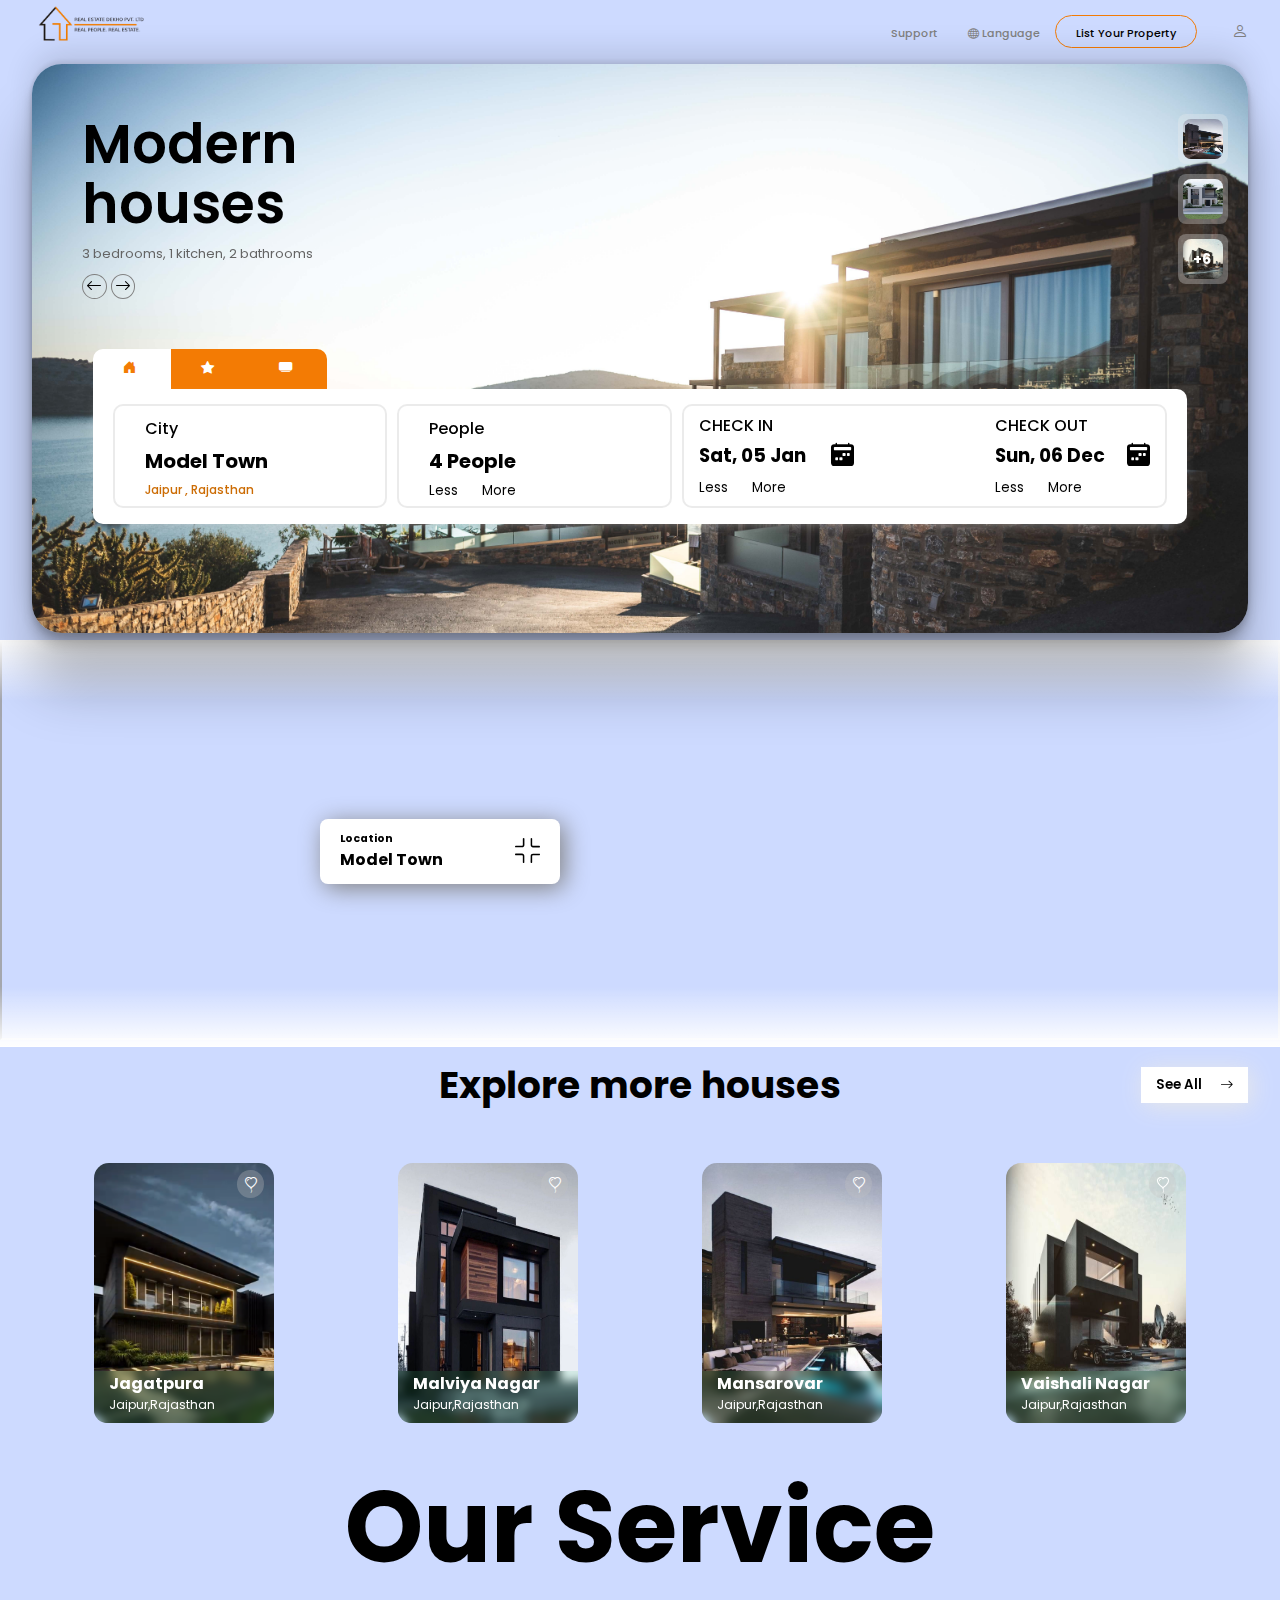
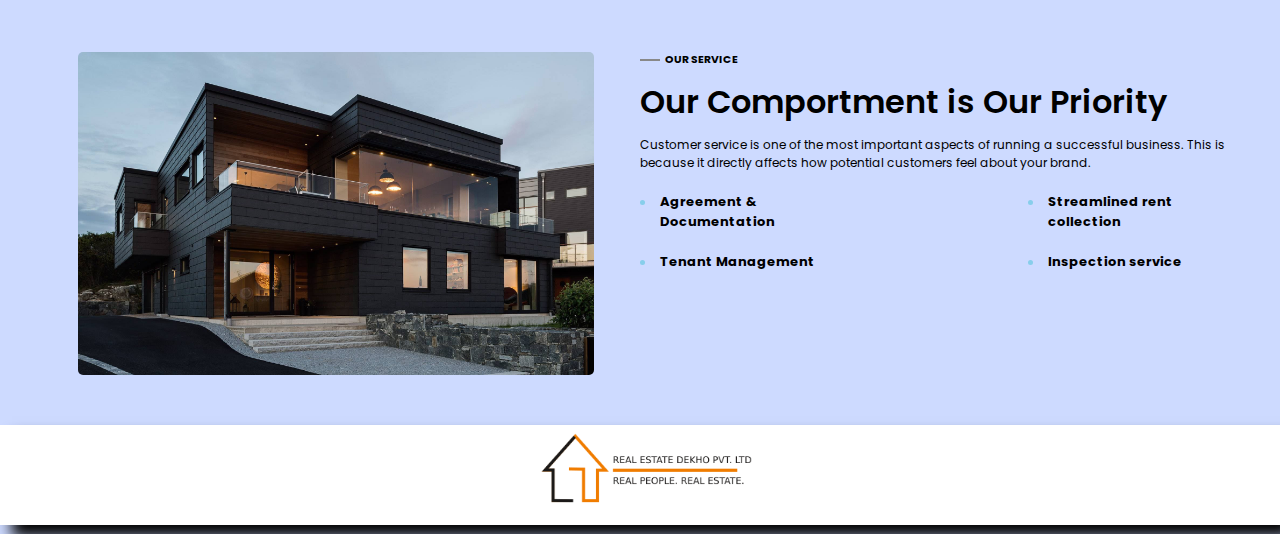
<file: index.html>
<!DOCTYPE html>
<html lang="en">
  <head>
    <meta charset="UTF-8" />
    <meta http-equiv="X-UA-Compatible" content="IE=edge" />
    <meta name="viewport" content="width=device-width, initial-scale=1.0" />
    <link
      rel="stylesheet"
      href="https://cdn.jsdelivr.net/npm/bootstrap-icons@1.9.1/font/bootstrap-icons.css"
    />
    <link rel="stylesheet" href="style.css" />
    <link rel="stylesheet" href="media.css" />
    <title>Real Estate Dekho</title>
  </head>

  <body>
    <header>
      <nav>
        <div class="logo">
          <img src="img/Real Estate Dekho Logo.png" alt="" height="50" />
        </div>
        <div class="right_bx">
          <ul>
            <li><a href="#">Support</a></li>
            <li>
              <a href="#"><i class="bi bi-globe"></i> Language</a>
            </li>
            <li><a href="#">List Your Property</a></li>
          </ul>
          <div class="account_bx">
            <!-- <i class="bi bi-app-indicator"></i> -->
            <a href="loginmain.html" target="_blank"><i class="bi bi-person"></i></a>
          </div>
        </div>
      </nav>
      <div class="content">
        <div class="cont_bx">
          <h1>
            Modern <br />
            houses
          </h1>
          <p>3 bedrooms, 1 kitchen, 2 bathrooms</p>
          <div class="btns_cont">
            <i class="bi bi-arrow-left" id="btn_left"></i>
            <i class="bi bi-arrow-right" id="btn_right"></i>
          </div>
          <div class="images_bx">
            <div class="card">
              <img src="img/An outdoor pool.jpg" alt="" />
            </div>
            <div class="card">
              <img
                src="img/(6x7 Meters) Small House Design Idea with 3 Bedrooms.jpg"alt=""/>
            </div>
            <div class="card">
              <img src="img/Random Inspiration 335.jpg" alt="" />
              <h6 id="h6">+6</h6>
            </div>
          </div>
        </div>
        <div class="choose_bx">
          <div class="stay_bx">
            <button><i class="bi bi-house-door-fill"></i></button>
            <button><i class="bi bi-star-fill"></i></button>
            <button><i class="bi bi-tv-fill"></i></button>
          </div>
          <div class="select">
            <div class="card">
              <h5>City</h5>
              <input type="text" value="Model Town" />
              <input type="text" value="Jaipur , Rajasthan" />
            </div>
            <div class="card">
              <h5>People</h5>
              <input type="text" value="4 People" id="people" />
              <button id="people_less">Less</button>
              <button id="people_more">More</button>
            </div>
            <div class="card">
              <div class="left_box">
                <h5>CHECK IN</h5>
                <div class="date">
                  <h3 id="checkin_data">Sat, 05 Jan</h3>
                  <input type="date" id="checkin" value="2022-09-11" />
                  <i class="bi bi-calendar2-week-fill"></i>
                </div>
                <button>Less</button>
                <button>More</button>
              </div>
              <div class="right_box">
                <h5>CHECK OUT</h5>
                <div class="date">
                  <h3 id="checkout_data">Sun, 06 Dec</h3>
                  <input type="date" id="checkout" />
                  <i class="bi bi-calendar2-week-fill"></i>
                </div>
                <button id="checkout_less">Less</button>
                <button id="checkout_more">More</button>
              </div>
            </div>
          </div>
        </div>
      </div>
    </header>
    <div class="map">
      <div class="address_bx">
        <div class="location_bx">
          <h6>Location</h6>
          <h4>Model Town</h4>
        </div>
        <i class="bi bi-fullscreen-exit"></i>
      </div>
      <iframe
        src="https://my.atlist.com/map/db4b921f-f7ec-4dd5-814d-b9f23ae4a826"
        allow="geolocation"
        width="100%"
        height="400px"
        frameborder="1"
        scrolling="yes"
        allowfullscreen
      ></iframe>
    </div>

    <div class="home">
      <div class="title_button">
        <h2>Explore more houses</h2>
        <button>See All <i class="bi bi-arrow-right"></i></button>
      </div>

      <div class="home_bx">
        <div class="card">
          <img src="img/home1.png" alt="" />
          <div class="content">
            <i class="bi bi-balloon-heart"></i>
            <div class="cont">
              <h4><a href="comparemap.html" target="_blank">Jagatpura</a></h4>
              <p>Jaipur,Rajasthan</p>
            </div>
          </div>
        </div>
        <div class="card">
          <img src="img/A maison de passe interior design.jpg" alt="" />
          <div class="content">
            <i class="bi bi-balloon-heart"></i>
            <div class="cont">
              <h4>Malviya Nagar</h4>
              <p>Jaipur,Rajasthan</p>
            </div>
          </div>
        </div>
        <div class="card">
          <img src="img/An outdoor pool.jpg" alt="" />
          <div class="content">
            <i class="bi bi-balloon-heart"></i>
            <div class="cont">
              <h4>Mansarovar</h4>
              <p>Jaipur,Rajasthan</p>
            </div>
          </div>
        </div>
        <div class="card">
          <img src="img/Random Inspiration 335.jpg" alt="" />
          <div class="content">
            <i class="bi bi-balloon-heart"></i>
            <div class="cont">
              <h4>Vaishali Nagar</h4>
              <p>Jaipur,Rajasthan</p>
            </div>
          </div>
        </div>
      </div>
    </div>

    <section>
      <h2>Our Service</h2>
      <div class="box">
        <div class="img_bx">
          <img src="img/317e7c5f5d69514a14d0168bdf266a7f.jpg" alt="" />
        </div>
        <div class="cont_box">
          <h6><span>OUR SERVICE</span></h6>
          <h1>
            Our Comportment is Our Priority 
          </h1>
          <p>
            Customer service is one of the most important aspects of running a successful business.  This is because it directly affects how potential customers feel about your brand.
        
          </p>
          <ul>
            <li>Agreement &amp; Documentation</li>
            <li>Streamlined rent collection</li>
            <li>Tenant Management</li>
            <li>Inspection service</li>
          </ul>
        </div>
      </div>
    </section>

    <footer>
      <div class="logo">
        <img
          src="img/Real Estate Dekho Logo.png"
          alt=""
          height="100"
          style="margin-top: 11px"
          color="white"
        />
      </div>
    </footer>
    <script src="app.js"></script>
  </body>
</html>
</file>
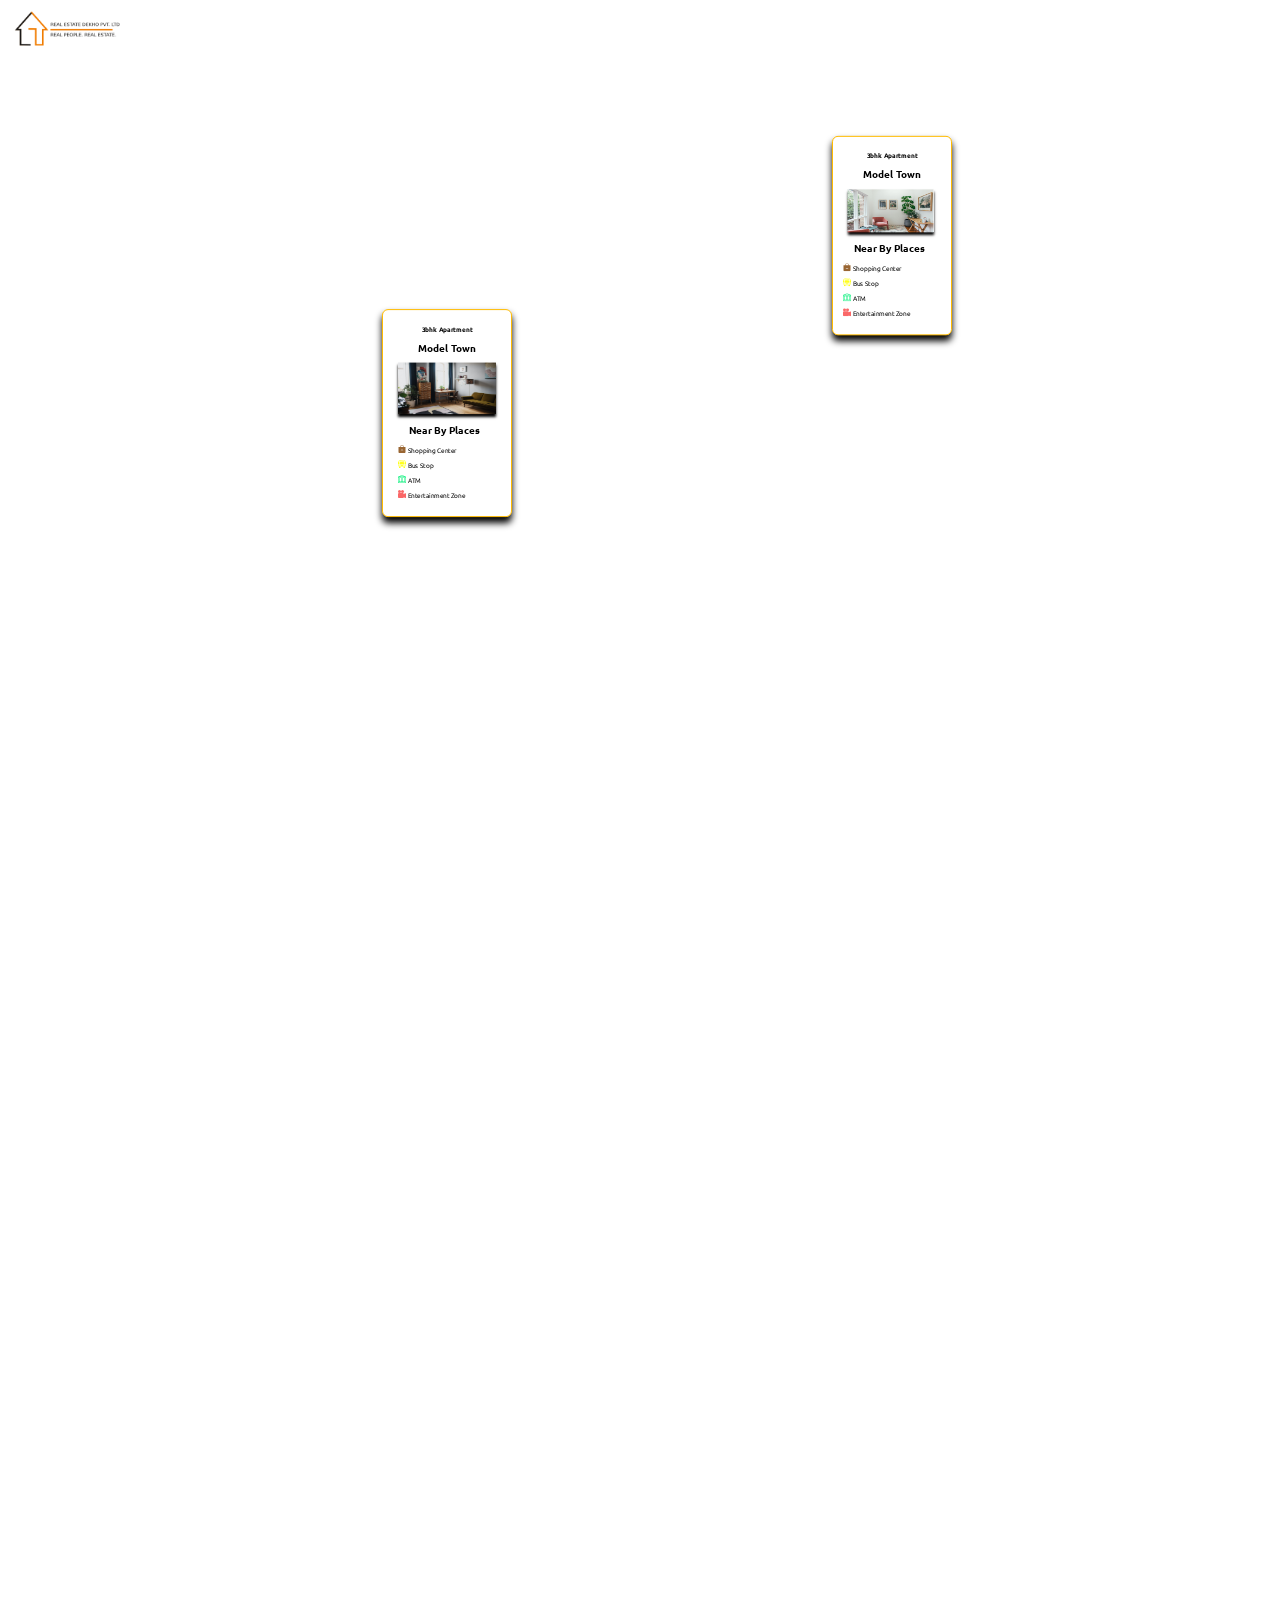
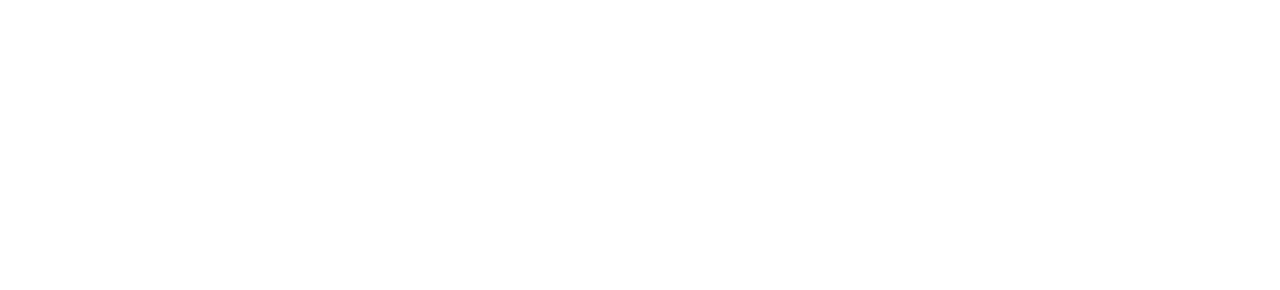
<file: comparemap.html>
<!DOCTYPE html>
<html lang="en">
<head>
    <meta charset="UTF-8">
    <meta name="viewport" content="width=device-width, initial-scale=1.0">
    <title>Compare Map</title>
    <link rel="stylesheet" href="comparemap.css">
</head>
<body>
    <div class="logo">
        <img src="img/Real Estate Dekho Logo.png" alt="" height="50" />
      </div>
  
    <div class="container">
        <div class="housecard">
            <h1 class="text">3bhk Apartment</h1>
            <h2 class="text">Model Town</h2>
            <img src="pexels-ksenia-chernaya-3952034.jpg">
            <ul class="list">
                <h2 class="text">Near By Places</h2> 
                <li><svg xmlns="http://www.w3.org/2000/svg" width="16" height="16" fill="currentColor"style="color: #996633" class="icon" viewBox="0 0 16 16">
                    <path fill-rule="evenodd" d="M10.5 3.5a2.5 2.5 0 0 0-5 0V4h5v-.5zm1 0V4H15v10a2 2 0 0 1-2 2H3a2 2 0 0 1-2-2V4h3.5v-.5a3.5 3.5 0 1 1 7 0zM6 9.5a.5.5 0 0 0 0 1h4a.5.5 0 0 0 0-1H6z"/>
                  </svg><span> Shopping Center</span> </i></li>
                  <li><svg xmlns="http://www.w3.org/2000/svg" width="16" height="16" fill="currentColor"style="color: #ffff1a;" class="icon" viewBox="0 0 16 16">
                    <path d="M5 11a1 1 0 1 1-2 0 1 1 0 0 1 2 0Zm8 0a1 1 0 1 1-2 0 1 1 0 0 1 2 0Zm-6-1a1 1 0 1 0 0 2h2a1 1 0 1 0 0-2H7Zm1-6c-1.876 0-3.426.109-4.552.226A.5.5 0 0 0 3 4.723v3.554a.5.5 0 0 0 .448.497C4.574 8.891 6.124 9 8 9c1.876 0 3.426-.109 4.552-.226A.5.5 0 0 0 13 8.277V4.723a.5.5 0 0 0-.448-.497A44.303 44.303 0 0 0 8 4Zm0-1c-1.837 0-3.353.107-4.448.22a.5.5 0 1 1-.104-.994A44.304 44.304 0 0 1 8 2c1.876 0 3.426.109 4.552.226a.5.5 0 1 1-.104.994A43.306 43.306 0 0 0 8 3Z"/>
                    <path d="M15 8a1 1 0 0 0 1-1V5a1 1 0 0 0-1-1V2.64c0-1.188-.845-2.232-2.064-2.372A43.61 43.61 0 0 0 8 0C5.9 0 4.208.136 3.064.268 1.845.408 1 1.452 1 2.64V4a1 1 0 0 0-1 1v2a1 1 0 0 0 1 1v3.5c0 .818.393 1.544 1 2v2a.5.5 0 0 0 .5.5h2a.5.5 0 0 0 .5-.5V14h6v1.5a.5.5 0 0 0 .5.5h2a.5.5 0 0 0 .5-.5v-2c.607-.456 1-1.182 1-2V8ZM8 1c2.056 0 3.71.134 4.822.261.676.078 1.178.66 1.178 1.379v8.86a1.5 1.5 0 0 1-1.5 1.5h-9A1.5 1.5 0 0 1 2 11.5V2.64c0-.72.502-1.301 1.178-1.379A42.611 42.611 0 0 1 8 1Z"/>
                  </svg><span> Bus Stop</span></li>
                  <li><svg xmlns="http://www.w3.org/2000/svg" width="16" height="16" fill="currentColor" style="color: rgb(15, 240, 127);" class="icon" viewBox="0 0 16 16">
                    <path d="m8 0 6.61 3h.89a.5.5 0 0 1 .5.5v2a.5.5 0 0 1-.5.5H15v7a.5.5 0 0 1 .485.38l.5 2a.498.498 0 0 1-.485.62H.5a.498.498 0 0 1-.485-.62l.5-2A.501.501 0 0 1 1 13V6H.5a.5.5 0 0 1-.5-.5v-2A.5.5 0 0 1 .5 3h.89L8 0ZM3.777 3h8.447L8 1 3.777 3ZM2 6v7h1V6H2Zm2 0v7h2.5V6H4Zm3.5 0v7h1V6h-1Zm2 0v7H12V6H9.5ZM13 6v7h1V6h-1Zm2-1V4H1v1h14Zm-.39 9H1.39l-.25 1h13.72l-.25-1Z"/>
                  </svg><span> ATM</span></li>
                  <li><svg xmlns="http://www.w3.org/2000/svg" width="16" height="16" fill="currentColor" style="color: #fa6868"  class="icon" viewBox="0 0 16 16">
                    <path d="M6 3a3 3 0 1 1-6 0 3 3 0 0 1 6 0z"/>
                    <path d="M9 6a3 3 0 1 1 0-6 3 3 0 0 1 0 6z"/>
                    <path d="M9 6h.5a2 2 0 0 1 1.983 1.738l3.11-1.382A1 1 0 0 1 16 7.269v7.462a1 1 0 0 1-1.406.913l-3.111-1.382A2 2 0 0 1 9.5 16H2a2 2 0 0 1-2-2V8a2 2 0 0 1 2-2h7z"/>
                  </svg><span> Entertainment Zone</span></li>
            </ul>
        </div>
        <div class="housecard1">
            <h1 class="text">3bhk Apartment</h1>
            <h2 class="text">Model Town</h2>
            <img src="pexels-rachel-claire-4846101.jpg">
            <ul class="list">
                <h2 class="text">Near By Places</h2> 
                <li><svg xmlns="http://www.w3.org/2000/svg" width="16" height="16" fill="currentColor"style="color: #996633" class="icon" viewBox="0 0 16 16">
                    <path fill-rule="evenodd" d="M10.5 3.5a2.5 2.5 0 0 0-5 0V4h5v-.5zm1 0V4H15v10a2 2 0 0 1-2 2H3a2 2 0 0 1-2-2V4h3.5v-.5a3.5 3.5 0 1 1 7 0zM6 9.5a.5.5 0 0 0 0 1h4a.5.5 0 0 0 0-1H6z"/>
                  </svg><span> Shopping Center</span> </i></li>
                  <li><svg xmlns="http://www.w3.org/2000/svg" width="16" height="16" fill="currentColor"style="color: #ffff1a;" class="icon" viewBox="0 0 16 16">
                    <path d="M5 11a1 1 0 1 1-2 0 1 1 0 0 1 2 0Zm8 0a1 1 0 1 1-2 0 1 1 0 0 1 2 0Zm-6-1a1 1 0 1 0 0 2h2a1 1 0 1 0 0-2H7Zm1-6c-1.876 0-3.426.109-4.552.226A.5.5 0 0 0 3 4.723v3.554a.5.5 0 0 0 .448.497C4.574 8.891 6.124 9 8 9c1.876 0 3.426-.109 4.552-.226A.5.5 0 0 0 13 8.277V4.723a.5.5 0 0 0-.448-.497A44.303 44.303 0 0 0 8 4Zm0-1c-1.837 0-3.353.107-4.448.22a.5.5 0 1 1-.104-.994A44.304 44.304 0 0 1 8 2c1.876 0 3.426.109 4.552.226a.5.5 0 1 1-.104.994A43.306 43.306 0 0 0 8 3Z"/>
                    <path d="M15 8a1 1 0 0 0 1-1V5a1 1 0 0 0-1-1V2.64c0-1.188-.845-2.232-2.064-2.372A43.61 43.61 0 0 0 8 0C5.9 0 4.208.136 3.064.268 1.845.408 1 1.452 1 2.64V4a1 1 0 0 0-1 1v2a1 1 0 0 0 1 1v3.5c0 .818.393 1.544 1 2v2a.5.5 0 0 0 .5.5h2a.5.5 0 0 0 .5-.5V14h6v1.5a.5.5 0 0 0 .5.5h2a.5.5 0 0 0 .5-.5v-2c.607-.456 1-1.182 1-2V8ZM8 1c2.056 0 3.71.134 4.822.261.676.078 1.178.66 1.178 1.379v8.86a1.5 1.5 0 0 1-1.5 1.5h-9A1.5 1.5 0 0 1 2 11.5V2.64c0-.72.502-1.301 1.178-1.379A42.611 42.611 0 0 1 8 1Z"/>
                  </svg><span> Bus Stop</span></li>
                  <li><svg xmlns="http://www.w3.org/2000/svg" width="16" height="16" fill="currentColor" style="color: rgb(15, 240, 127);" class="icon" viewBox="0 0 16 16">
                    <path d="m8 0 6.61 3h.89a.5.5 0 0 1 .5.5v2a.5.5 0 0 1-.5.5H15v7a.5.5 0 0 1 .485.38l.5 2a.498.498 0 0 1-.485.62H.5a.498.498 0 0 1-.485-.62l.5-2A.501.501 0 0 1 1 13V6H.5a.5.5 0 0 1-.5-.5v-2A.5.5 0 0 1 .5 3h.89L8 0ZM3.777 3h8.447L8 1 3.777 3ZM2 6v7h1V6H2Zm2 0v7h2.5V6H4Zm3.5 0v7h1V6h-1Zm2 0v7H12V6H9.5ZM13 6v7h1V6h-1Zm2-1V4H1v1h14Zm-.39 9H1.39l-.25 1h13.72l-.25-1Z"/>
                  </svg><span> ATM</span></li>
                  <li><svg xmlns="http://www.w3.org/2000/svg" width="16" height="16" fill="currentColor" style="color: #fa6868"  class="icon" viewBox="0 0 16 16">
                    <path d="M6 3a3 3 0 1 1-6 0 3 3 0 0 1 6 0z"/>
                    <path d="M9 6a3 3 0 1 1 0-6 3 3 0 0 1 0 6z"/>
                    <path d="M9 6h.5a2 2 0 0 1 1.983 1.738l3.11-1.382A1 1 0 0 1 16 7.269v7.462a1 1 0 0 1-1.406.913l-3.111-1.382A2 2 0 0 1 9.5 16H2a2 2 0 0 1-2-2V8a2 2 0 0 1 2-2h7z"/>
                  </svg><span> Entertainment Zone</span></li>
            </ul>
        </div>
        <div class="map">
            <iframe
             src="https://my.atlist.com/map/db4b921f-f7ec-4dd5-814d-b9f23ae4a826"
             allow="geolocation"
             width="100%"
             height="800px"
             frameborder="0"
             scrolling="yes"
              allowfullscreen
            ></iframe>
        </div>
        </div>
</body>
</html>
</file>
<file: style.css>
@import url('https://fonts.googleapis.com/css2?family=Poppins:ital,wght@0,100;0,200;0,300;0,400;0,500;0,600;0,700;0,800;0,900;1,100;1,200;1,300;1,400;1,500;1,600;1,700;1,800;1,900&display=swap');

* {
    padding: 0%;
    margin: 0%;
    box-sizing: border-box;
}

/* :root {
    --background: url("img/1.jpg")no-repeat center/cover;
} */

html {
    font-family: 'Poppins', sans-serif;
}


body{
    background-color: #cddaff;
}


header {
    width: 65%;
    height: 85vh;
    /* border: 1px solid #000; */
    margin: auto;
    transition: .3s linear;
}

header nav {
    width: 100%;
    height: 7%;
    margin: 5px auto;
    /* border: 1px solid #000; */
    display: flex;
    align-items: center;
    justify-content: space-between;
}

header nav #logo {
    margin: 4px 15px;
    height: 50px;
    /* width: 10px; */
}

header nav .right_bx {
    display: flex;
    align-items: center;
}

header nav .right_bx ul {
    list-style: none;
    display: flex;
    align-items: center;
}

header nav .right_bx ul li {
    padding: 3px 15px;
}

header nav .right_bx ul li:nth-last-child(1) {
    border: 1px solid #f37b04;
    border-radius: 20px;
    padding: 3px 20px;
}

header nav .right_bx ul li:nth-last-child(1):hover {
    border: 1px solid #f37b04;
    background-color: #f37b04;
    border-radius: 20px;
    padding: 3px 20px;
}
header nav .right_bx ul li:nth-last-child(1) a {
    color: #000;
}

header nav .right_bx ul li:nth-last-child(1) a:hover {
    color: #ffffff;
   
}

header nav .right_bx ul li a {
    text-decoration: none;
    color: gray;
    font-size: 11px;
    font-weight: 500;
    transition: .3s linear;
}

header nav .right_bx ul li a:hover {

    color: #f37b04;
}

header nav .right_bx .account_bx {
    display: flex;
    align-items: center;
    margin-left: 20px;
}

header nav .right_bx .account_bx .bi {
    margin-left: 15px;
    color: gray;
    cursor: pointer;
    transition: .3s linear;
}

header nav .right_bx .account_bx .bi:hover {
    color: #f37b04;
}

header .content {
    position: relative;
    width: 100%;
    height: 93%;
    /* border: 1px solid #000; */
    z-index: 5;
}

header .content::before {
    content: '';
    position: absolute;
    width: 100%;
    height: 80%;
    background: url("img/1.jpg")no-repeat center/cover;
    background-position-y: 0px;
    transform: scaleX(-1);
    border-radius: 30px;
    z-index: -1;
    box-shadow: rgba(0, 0, 0, 0.25) 0px 54px 55px, rgba(0, 0, 0, 0.12) 0px -12px 30px, rgba(0, 0, 0, 0.12) 0px 4px 6px, rgba(0, 0, 0, 0.17) 0px 12px 13px, rgba(0, 0, 0, 0.09) 0px -3px 5px;
}


header .content .cont_bx {
    width: 500px;
    height: auto;
    color: #000;
    padding: 50px;
    /* border: 1px solid #000; */
}

header .content .cont_bx h1 {
    font-size: 55px;
    line-height: 60px;
    font-weight: 600;
}

header .content .cont_bx p {
    font-size: 13px;
    font-weight: 400;
    color: rgb(100, 100, 100);
    margin-top: 10px;
}

header .content .cont_bx .weather {
    margin-top: 80px;
}

header .content .cont_bx .weather h6 {
    color: rgb(64, 64, 64);
    font-size: 10px;
    font-weight: 600;
}

header .content .cont_bx .weather h6 span {
    margin-left: 5px;
}

header .content .cont_bx .btns_cont {
    margin-top: 10px;
}

header .content .cont_bx .btns_cont i {
    border: 1px solid gray;
    padding: 0px 3.3px;
    border-radius: 50%;
    cursor: pointer;
    transition: .3s linear;
}

header .content .cont_bx .btns_cont i:hover {
    color: #000;
    background: rgb(0, 0, 0, .1);
    
}

header .content .cont_bx .images_bx {
    position: absolute;
    right: 20px;
    top: 40px;
    /* border: 1px solid #000; */
    width: 50px;
}

header .content .cont_bx .images_bx .card {
    position: relative;
    width: 100%;
    height: 50px;
    margin-top: 10px;
    background: rgb(237, 237, 237, .3);
    padding: 5px;
    border-radius: 8px;
}

header .content .cont_bx .images_bx .card img {
    width: 100%;
    height: 100%;
    border-radius: 8px;
}

header .content .cont_bx .images_bx .card h6 {
    position: absolute;
    top: 15px;
    left: 15px;
    font-size: 14px;
    /* z-index: 99999; */
    color: #fff;
}

header .content .choose_bx {
    position: relative;
    width: 90%;
    height: auto;
    margin: auto;
    /* border: 1px solid #000; */
}

header .content .choose_bx .stay_bx {
    display: flex;
    align-items: center;
}

header .content .choose_bx .stay_bx button {
    padding: 10px 30px;
    background: #f37b04;
    color: #ffffff;
    border: none;
    outline: none;
    font-family: 'Poppins', sans-serif;
    cursor: pointer;
    transition: .3s linear;
}

header .content .choose_bx .stay_bx button:hover {
    background: #fff;
    color: #f37b04;
}

header .content .choose_bx .stay_bx button:nth-child(1) {
    border-radius: 10px 0px 0px 0px;
    background: #fff;
    color: #f37b04;;
}

header .content .choose_bx .stay_bx button:nth-last-child(1) {
    border-radius: 0px 10px 0px 0px;
}

header .content .choose_bx .stay_bx button i {
    margin-right: 5px;
}

header .content .choose_bx .select {
    width: 100%;
    height: 135px;
    background: #fff;
    border-radius: 0px 10px 10px 10px;
    position: relative;
    padding: 10px 20px;
    box-shadow: 0px 5px 15px -10px rgb(214, 214, 214);
    z-index: 2;
    display: flex;
    align-items: center;
    justify-content: space-between;
}

header .content .choose_bx .select .card {
    width: 26%;
    height: 90%;
    border: 2px solid rgb(226, 226, 226, .7);
    border-radius: 10px;
    padding: 10px 0px 10px 30px;
}

header .content .choose_bx .select .card:nth-last-child(1) {
    width: 46%;
}

header .content .choose_bx .select .card h5 {
    font-size: 16px;
    font-weight: 500;
}

header .content .choose_bx .select .card input {
    border: none;
    outline: none;
    margin-top: 5px;
    font-size: 20px;
    font-weight: 700;
    background: none;
    font-family: 'Poppins', sans-serif;
}

header .content .choose_bx .select .card input:nth-child(3) {
    font-size: 12px;
    font-weight: 500;
    color: #cc6c04
}

header .content .choose_bx .select .card button {
    border: none;
    background: none;
    outline: none;
    margin-right: 20px;
    margin-top: 5px;
    font-family: 'Poppins', sans-serif;
    cursor: pointer;
    transition: .3s linear;
}

header .content .choose_bx .select .card button:hover {
    border-bottom: 2px solid rgb(177, 177, 177);
}

header .content .choose_bx .select .card:nth-child(3) {
    display: flex;
    align-items: center;
    justify-content: space-between;
    padding: 10px 15px;
}

header .content .choose_bx .select .card:nth-child(3) .date {
    position: relative;
    display: flex;
    align-items: center;
    /* border: 1px solid #000; */
}

header .content .choose_bx .select .card:nth-child(3) .date input {
    width: 25px;
    height: 30px;
    margin-left: 10px;
    z-index: 999999999999999999999999;
    opacity: 0;
}

header .content .choose_bx .select .card:nth-child(3) .date i {
    position: absolute;
    left: 85%;
    font-size: 23px;
    z-index: -1;
}

header .content .choose_bx .select .card:nth-child(3) .date h3 {
    width: 120px;
}

header .content .choose_bx .select .card:nth-child(3) .date h5 {
    font-size: 13px;
    font-weight: 600;
}

.map {
    position: relative;
    width: 100%;
    height: 100%;
    /* border: 1px solid #000; */
    top: -130px;
    overflow: hidden;
    z-index: 0;
}

.map iframe {
    opacity: .8;
}

.map::before {
    content: '';
    position: absolute;
    width: 100%;
    height: 15%;
    background: linear-gradient(0deg, transparent, #fff);
    top: 0;
    left: 0;
    z-index: 2;
}

.map::after {
    content: '';
    position: absolute;
    width: 100%;
    height: 15%;
    background: linear-gradient(180deg, transparent, #fff);
    bottom: 0;
    left: 0;
    z-index: 2;
}

.map .address_bx {
    position: absolute;
    width: 240px;
    height: 65px;
    background: #fff;
    box-shadow: 4px 4px 25px gray;
    border-radius: 8px;
    padding: 0px 20px;
    top: 44%;
    left: 30%;
    z-index: 999;
    display: flex;
    align-items: center;
    justify-content: space-between;
}

.map .address_bx .bi {
    font-size: 25px;
}

.home {
    position: relative;
    width: 65%;
    height: 240px;
    margin: auto;
    /* border: 1px solid #000; */
    top: -120px;
    z-index: 2;
}

.home .title_button {
    font-size: 25px;
    display: flex;
    align-items: center;
    justify-content: center;
}

.home .title_button button {
    position: absolute;
    right: 0;
    padding: 8px 15px;
    background: #fff;
    color: #000;
    box-shadow: 3px 3px 25px rgb(233, 233, 233);
    border: none;
    outline: none;
    font-family: 'Poppins', sans-serif;
    font-weight: 600;
    font: 9px;
    cursor: pointer;
    transition: .3s linear;
}

.home .title_button button:hover {
    background: #f37b04;
    color: #fff;
    transition: .3s linear;
}

.home .title_button button .bi {
    margin-left: 15px;
}

.home .home_bx {
    width: 100%;
    margin-top: 50px;
    /* border: 1px solid #000; */
    display: flex;
    align-items: center;
    justify-content: space-around;
}

.home .home_bx .card {

    position: relative;
    width: 180px;
    height: 260px;
    border-radius: 15px;
    /* border: 1px solid #000; */
}

.home .home_bx .card img {
    width: 100%;
    height: 100%;
    border-radius: 15px;
}
.home .home_bx .card img:hover {
    width: 100%;
    height: 100%;
    border-radius: 25px;
}

.home .home_bx .card .content {
    position: absolute;
    top: 0;
    left: 0;
    width: 100%;
    height: 100%;
    border-radius: 20px;
    z-index: 999;
}

.home .home_bx .card .content .bi {
    position: absolute;
    right: 15px;
    top: 10px;
    color: #ffffff;
}
.home .home_bx .card .content .bi:hover {
    position: absolute;
    right: 15px;
    top: 10px;
    color: #f37b04;
}

.home .home_bx .card .content .bi::after {
    content: '';
    position: absolute;
    width: 165%;
    height: 110%;
    background: rgb(194, 194, 194, .3);
    left: -35%;
    top: -3px;
    border-radius: 50%;
    z-index: -1;
}

.home .home_bx .card .content .cont {
    position: absolute;
    left: 0;
    bottom: 0;
    width: 100%;
    height: 20%;
}




.home .home_bx .card .content .cont::before {
    content: '';
    position: absolute;
    width: 100%;
    height: 100%;
    background: rgba(69, 255, 146, 0.1);
    backdrop-filter: blur(5px);
    border-radius: 0px 0px 13px 13px;
    z-index: -1;
}

.home .home_bx .card .content .cont h4 {
    color: #fff;
    padding: 10px 0px 0px 15px;
    line-height: 5px;
}
.home .home_bx .card .content .cont h4:hover {
    color: #f37b04;
    padding: 10px 0px 0px 15px;
    line-height: 5px;
    transition: .3s linear;
}

.home .home_bx .card .content .cont p {
    color: #fff;
    padding: 10px 0px 0px 15px;
    font-size: 12px;
}

section {
    position: relative;
    width: 65%;
    height: auto;
    /* border: 1px solid #000; */
    margin: 35px auto;
}

section h2 {
    font-size: 100px;
    text-align: center;
}

section .box {
    width: 100%;
    margin: auto;
    margin-top: 50px;
    display: flex;
}

section .box .img_bx,
.cont_box {
    width: 50%;
    height: 100%;
    /* border: 1px solid #000; */
    display: flex;
    align-items: center;
    justify-content: center;
}

section .box .img_bx img {
    width: 85%;
    border-radius: 5px;
}

section .box .cont_box {
    flex-direction: column;
    align-items: flex-start;
}

section .box .cont_box h6 {
    position: relative;
}

section .box .cont_box h6 span {
    margin-left: 25px;
}

section .box .cont_box h6::before {
    content: '';
    position: absolute;
    width: 20px;
    height: 1.5px;
    background: rgb(136, 136, 136);
    top: 7px;
}

section .box .cont_box h1 {
    font-weight: 600;
    margin: 10px 0px;
}

section .box .cont_box p {
    font-size: 12px;
}

section .box .cont_box ul {
    list-style-type: none;
    flex-wrap: wrap;
    margin-left: 20px;
    display: flex;
    align-items: center;
    justify-content: space-between;
}

section .box .cont_box ul li {
    position: relative;
    font-size: 13px;
    font-weight: bold;
    width: 200px;
    /* border: 1px solid #000; */
    margin-top: 20px;
}

section .box .cont_box ul li::before {
    content: '';
    position: absolute;
    width: 5px;
    height: 5px;
    background: skyblue;
    border-radius: 50%;
    left: -20px;
    top: 8px;
}

footer {
    width: 100%;
    height: 100px;
    display: flex;
    align-items: center;
    justify-content: center;
    background: #ffffff;
    margin-top: 50px;
    box-shadow: 12px 12px 14px #000000;
}

.cont h4 a{
    text-decoration: none;
    color: #ffffff ;
}
.cont h4 a:hover{
    text-decoration: none;
    color: #f37b04 ;
    transition: .3s linear;
}
</file>
<file: media.css>
@media screen and (max-width: 1402px) {
    header {
        width: 95%;
    }
    .home {
        width: 95%;
    }
    section {
        width: 95%;
    }
    .map .address_bx {
        left: 25%;
    }
}

@media screen and (max-width: 971px) {
    header .content .choose_bx {
        width: 95%;
    }
    header .content .choose_bx .select .card:nth-child(3) .date h3 {
        width: 100px;
        font-size: 15px;
    }
    header .content .choose_bx .select .card:nth-child(3) .date i {
        left: 77%;
    }
    .home {
        height: auto;
    }
    .home .home_bx {
        flex-wrap: wrap;
    }
    .home .home_bx .card {
        margin-top: 10px;
    }
    section {
        top: -100px;
    }
    section .box .cont_box ul li {
        font-size: 11px;
        width: 155px;
    }
    .map .address_bx {
        left: 15%;
    }
}

@media screen and (max-width: 767px) {
    header {
        overflow: hidden;
    }
    header .content .cont_bx h1 {
        color: #000000;
    }
    header .content .cont_bx p {
        color: #000000;
    }
    header .content .cont_bx .weather h6 {
        color: #fff;
    }
    header .content .cont_bx .btns_cont {
        color: #cc6c04
    }
    header .content .choose_bx .select {
        height: auto;
        flex-wrap: wrap;
    }
    header .content .choose_bx .select .card {
        width: 49%;
    }
    header .content .choose_bx .select .card:nth-last-child(1) {
        width: 100%;
        margin-top: 5px;
    }
    header .content .choose_bx .select .card:nth-child(3) .date h3 {
        width: 120px;
        font-size: 18px;
    }
    .home .home_bx {
        width: 100%;
    }
    .home .home_bx {
        width: 88%;
        justify-content: center;
    }
    .home .home_bx .card {
        margin: 10px;
    }
    section .box {
        flex-direction: column;
    }
    section .box .img_bx,
    .cont_box {
        width: 100%;
    }
    section .box .cont_box {
        width: 85%;
        margin-top: 30px;
        margin-left: 8%;
    }
    section .box .cont_box ul li {
        width: 170px;
    }
    .map .address_bx {
        left: 2%;
    }
}

@media screen and (max-width: 541px) {
    header nav .right_bx ul {
        position: absolute;
        width: 320px;
        height: auto;
        top: 40px;
        right: -20px;
        padding: 10px;
        z-index: 9999999999999;
        align-items: center;
    }
    header nav .right_bx ul li {
        padding: 15px 10px;
    }
    header nav .right_bx ul li a {
        color: #cc6c04
    }
    header nav .right_bx ul li:nth-last-child(1) {
        border: none;
        border-radius: none;
        padding: 3px 14px;
    }
    header nav .right_bx ul li:nth-last-child(1) a {
        color: #cc6c04
    }
    .home {
        width: 98%;
    }
    .home .home_bx {
        width: 100%;
    }
    .map .address_bx {
        width: 165px;
    }
    .map .address_bx .location_bx h4 {
        font-size: 12px;
    }
    .map .address_bx .location_bx .bi {
        font-size: 17px;
    }
}

@media screen and (max-width: 412px) {
    header .content .cont_bx {
        padding-left: 25px;
    }
    header .content .choose_bx .select .card {
        padding: 10px 0px 10px 10px;
        overflow: hidden;
    }
    header .content .choose_bx .select .card input:nth-child(3) {
        font-size: 10px;
    }
    header .content .choose_bx .select .card:nth-child(3) .date h3 {
        width: 100px;
        font-size: 15px;
    }
}
</file>
<file: comparemap.css>
@import url("https://fonts.googleapis.com/css2?family=Lexend+Peta&family=Ubuntu:wght@700&display=swap");

.housecard {
  border: 2px solid rgb(255, 187, 0);
  position: relative;
  top: 143px;
  right: -309px;
  max-width: max-content;
  width: 100%;
  height: max-content;
  border-radius: 12px;
  padding: 20px 30px 20px;
  background: #ffffff;
  box-shadow: 0 11px 15px #000;
  overflow: hidden;
  font-family: "Ubuntu", sans-serif;
  font-size : small;
  transform: scale(.50,.50);
 
}

.text {
  text-align: center;
  color: rgb(0, 0, 0);
}

.housecard h1 {
  /* font-size: larger; */
  font-size : small;
  text-align: center;
}

.housecard img {
  width: 196px;
  height: 103px;
  /* border: 2px solid red; */
  border-top: none;
  box-shadow: 0 5px 5px #000;
}

li {
  list-style-type: none;
  margin: 11px;
  text-align: left;
  position: relative;
    left: -25px;
}

span {
  color: #000000;
}
.icon {
  color: aliceblue;
}


.housecard1{
  border: 2px solid rgb(255, 187, 0);
  position: relative;
  position: relative;
  top: -442px;
  left: 764px;
  max-width: max-content;
  width: 100%;
  height: max-content;
  border-radius: 12px;
  padding: 20px;
  background: #ffffff;
  box-shadow: 0 11px 15px #000;
  overflow: hidden;
  font-family: "Ubuntu", sans-serif;
  font-size : small;
  transform: scale(.50,.50);
}

.housecard1 h1 {
  /* font-size: larger; */
  font-size : small;
  text-align: center;
}

.housecard1 img {
  position: relative;
  right: -9px;
  width: 172px;
  height: 86px;
  /* border: 2px solid red; */
  border-top: none;
  box-shadow: 0 5px 5px #000;
}

.housecard:hover {
  border: 2px solid rgb(255, 187, 0);
  position: relative;
  top: 143px;
  right: -309px;
  max-width: max-content;
  width: 100%;
  height: max-content;
  border-radius: 12px;
  padding: 20px 30px 20px;
  background: #ffffff;
  box-shadow: 0 11px 15px #000;
  overflow: hidden;
  font-family: "Ubuntu", sans-serif;
  font-size : small;
  transform: scale(1,1);
  transition: 0.5s linear;
}

.housecard1:hover{
  border: 2px solid rgb(255, 187, 0);
  position: relative;
  position: relative;
  top: -442px;
  left: 764px;
  max-width: max-content;
  width: 100%;
  height: max-content;
  border-radius: 12px;
  padding: 20px;
  background: #ffffff;
  box-shadow: 0 11px 15px #000;
  overflow: hidden;
  font-family: "Ubuntu", sans-serif;
  font-size : small;
  transform: scale(1,1);
  transition: 0.5s linear;
}


.housecard3{
  border: 2px solid rgb(255, 187, 0);
  position: relative;
  position: relative;
  top: -479px;
  left: 693px;
  max-width: max-content;
  width: 100%;
  height: max-content;
  border-radius: 12px;
  padding: 20px;
  background: #ffffff;
  box-shadow: 0 11px 15px #000;
  overflow: hidden;
  font-family: "Ubuntu", sans-serif;
  font-size : small;
  transform: scale(.50,.50);
}

.housecard3 h1 {
  /* font-size: larger; */
  font-size : small;
  text-align: center;
}

.housecard3 img {
  position: relative;
  right: -9px;
  width: 172px;
  height: 86px;
  /* border: 2px solid red; */
  border-top: none;
  box-shadow: 0 5px 5px #000;
}

.housecard3:hover {
  border: 2px solid rgb(255, 187, 0);
  position: relative;
  top: -479px;
  left: 693px;
  max-width: max-content;
  width: 100%;
  height: max-content;
  border-radius: 12px;
  padding: 20px 30px 20px;
  background: #ffffff;
  box-shadow: 0 11px 15px #000;
  overflow: hidden;
  font-family: "Ubuntu", sans-serif;
  font-size : small;
  transform: scale(1,1);
  transition: 0.5s linear;
}

iframe{
    overflow: hidden;
    position: relative;
    top: -1496px;
    height: 1000px;
    z-index: -1;
}

ul{
  position: relative;
  right: 26px;
}
</file>
